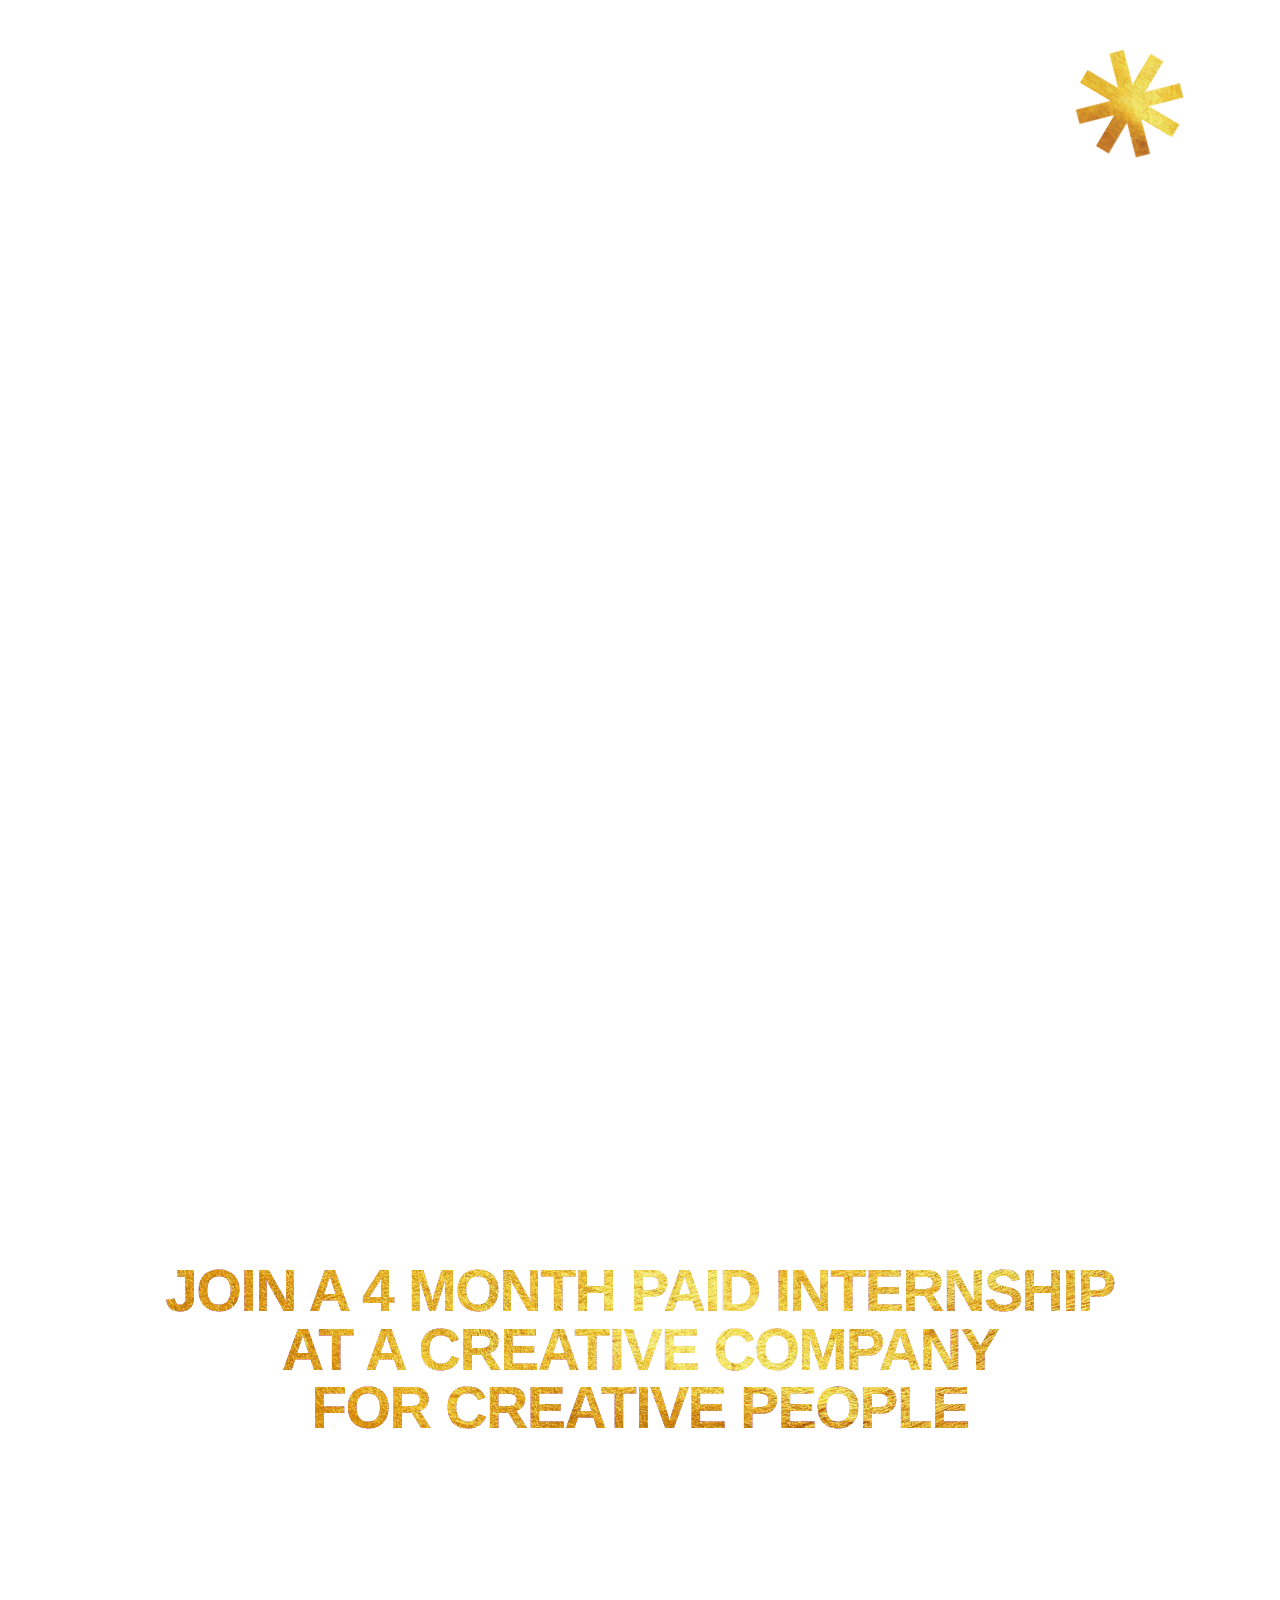
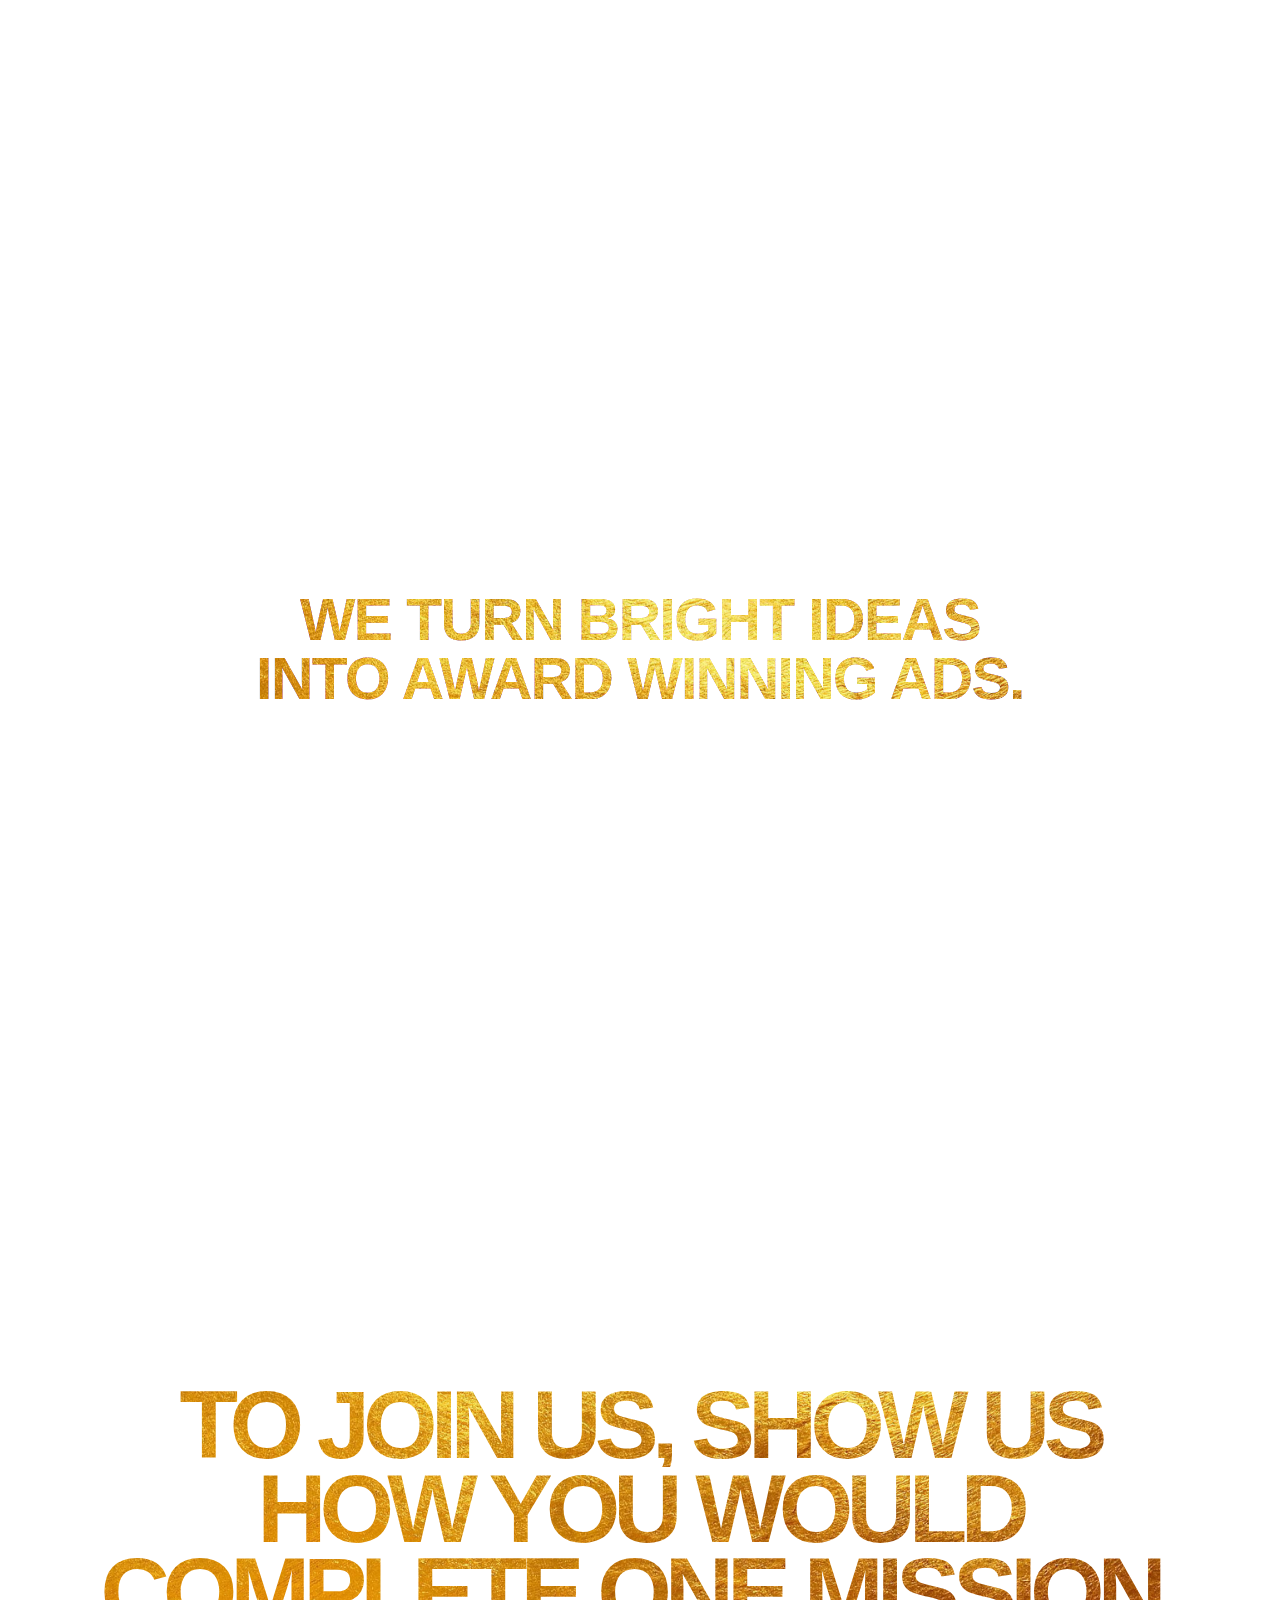
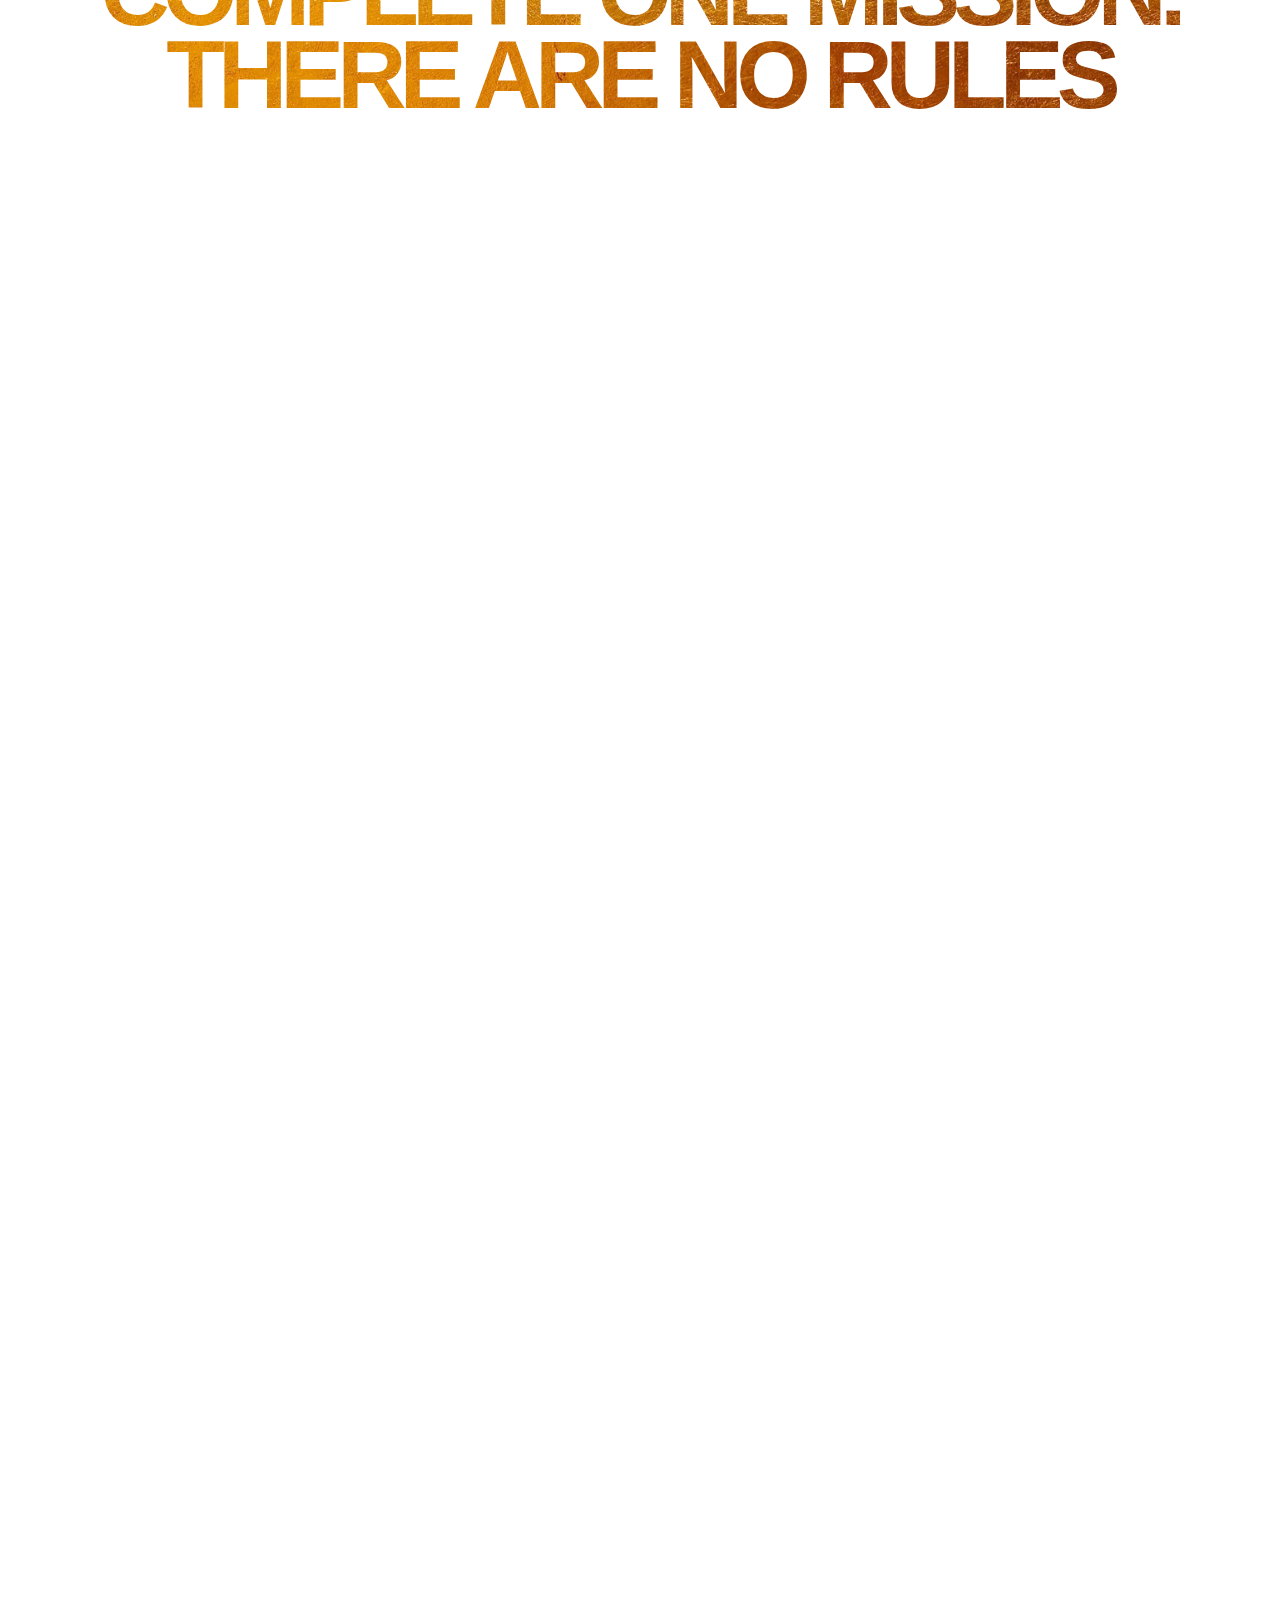
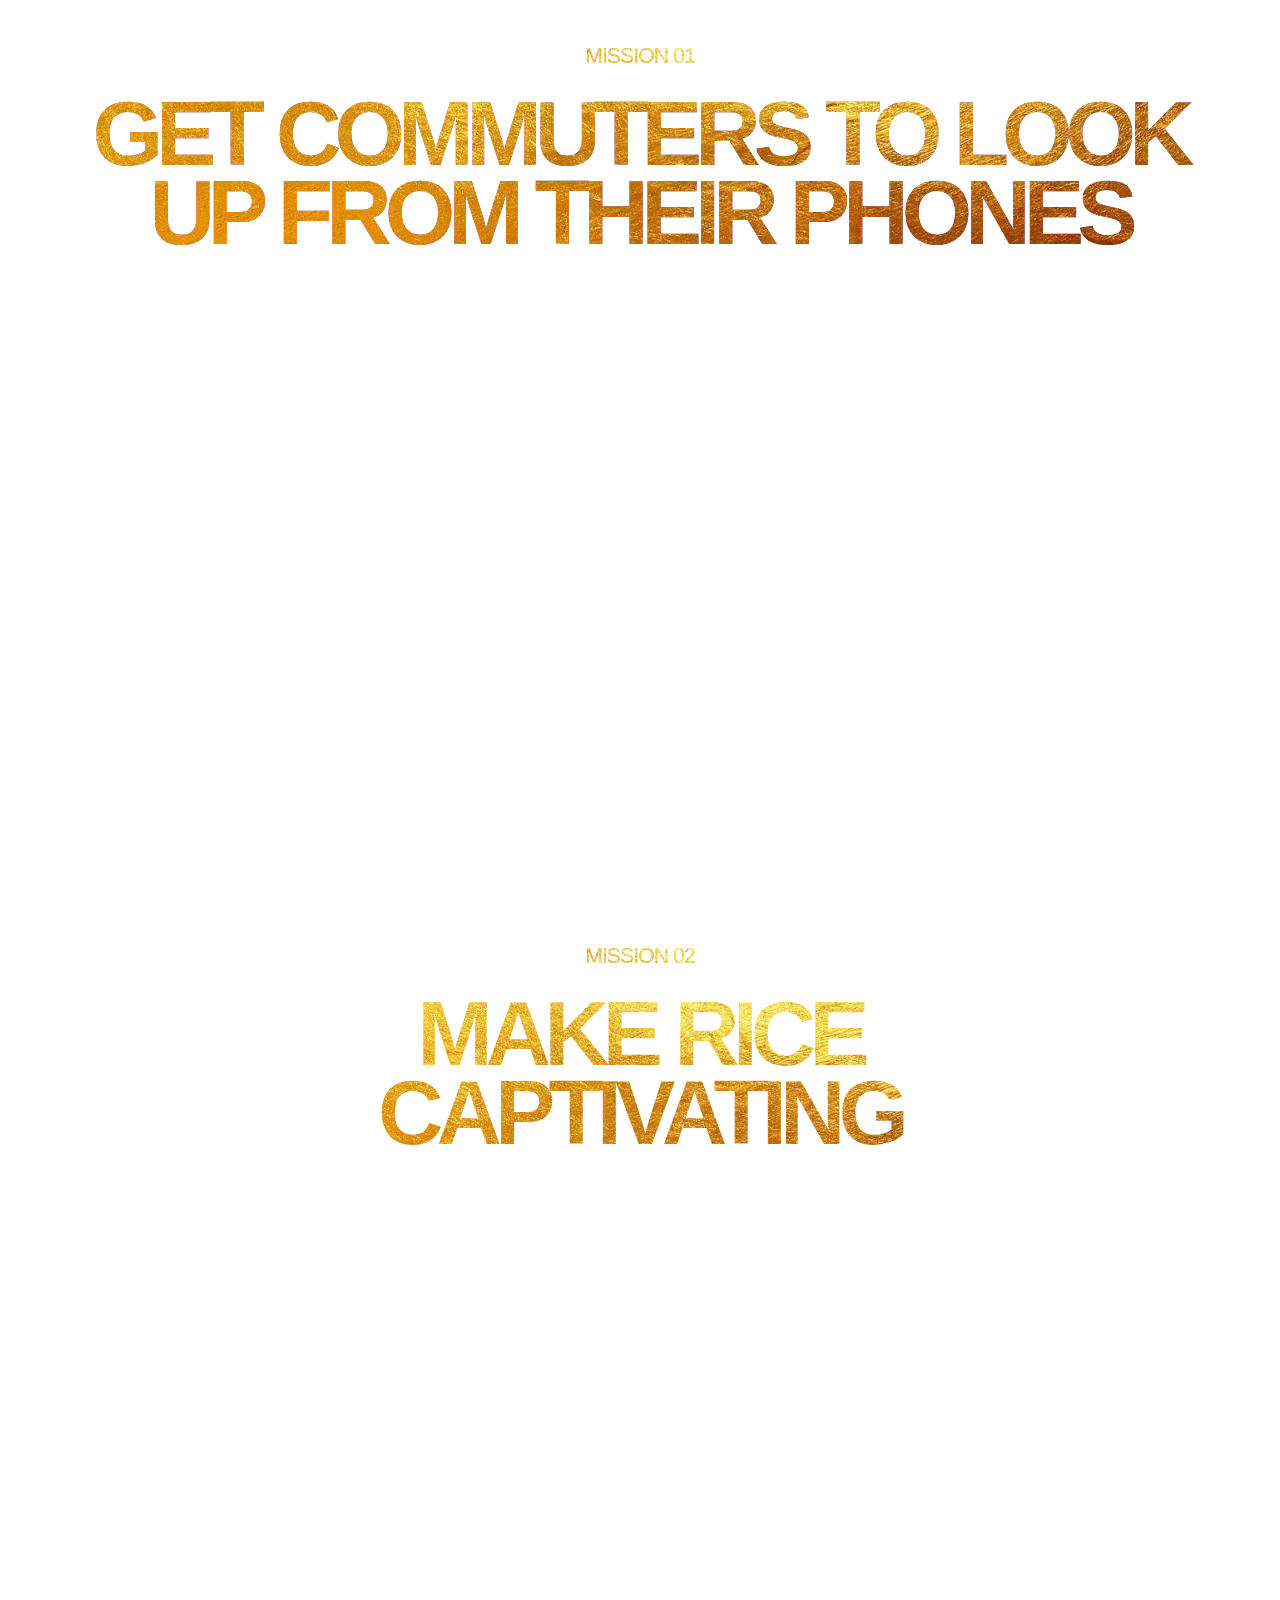
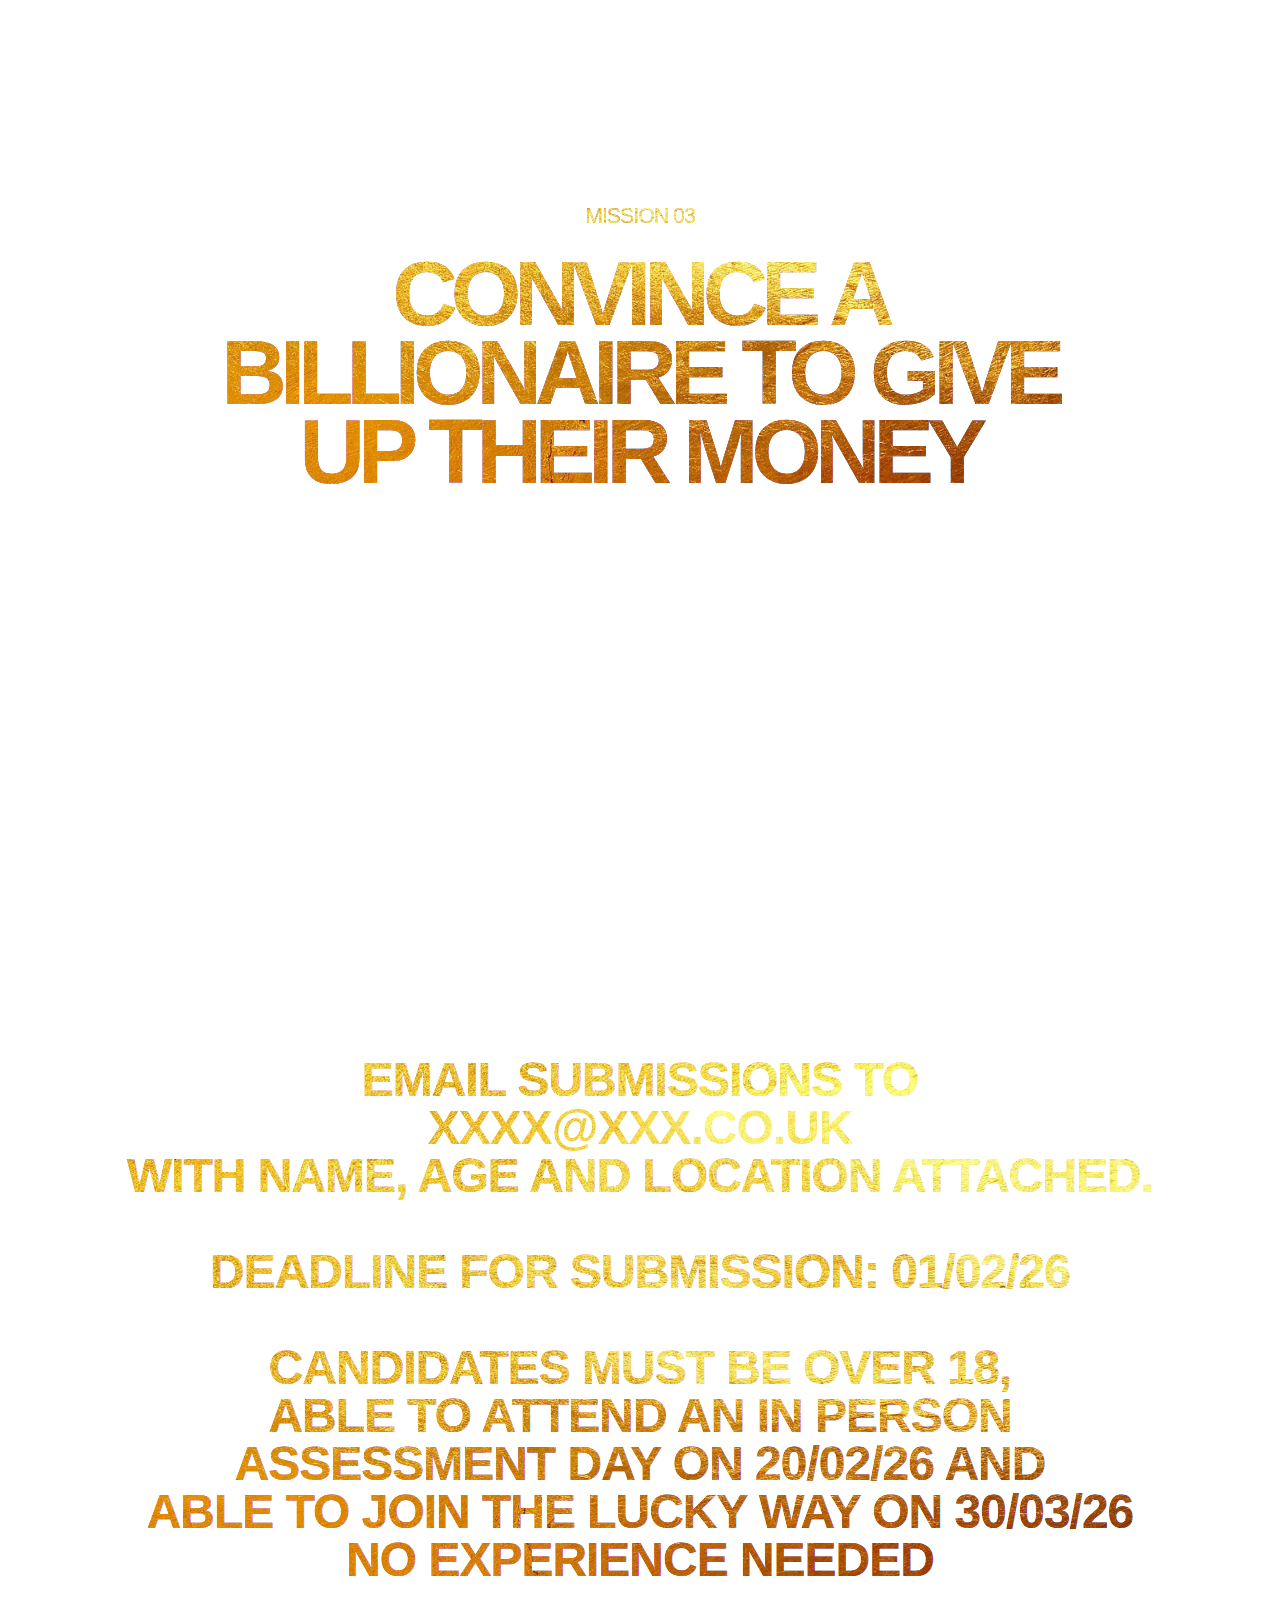
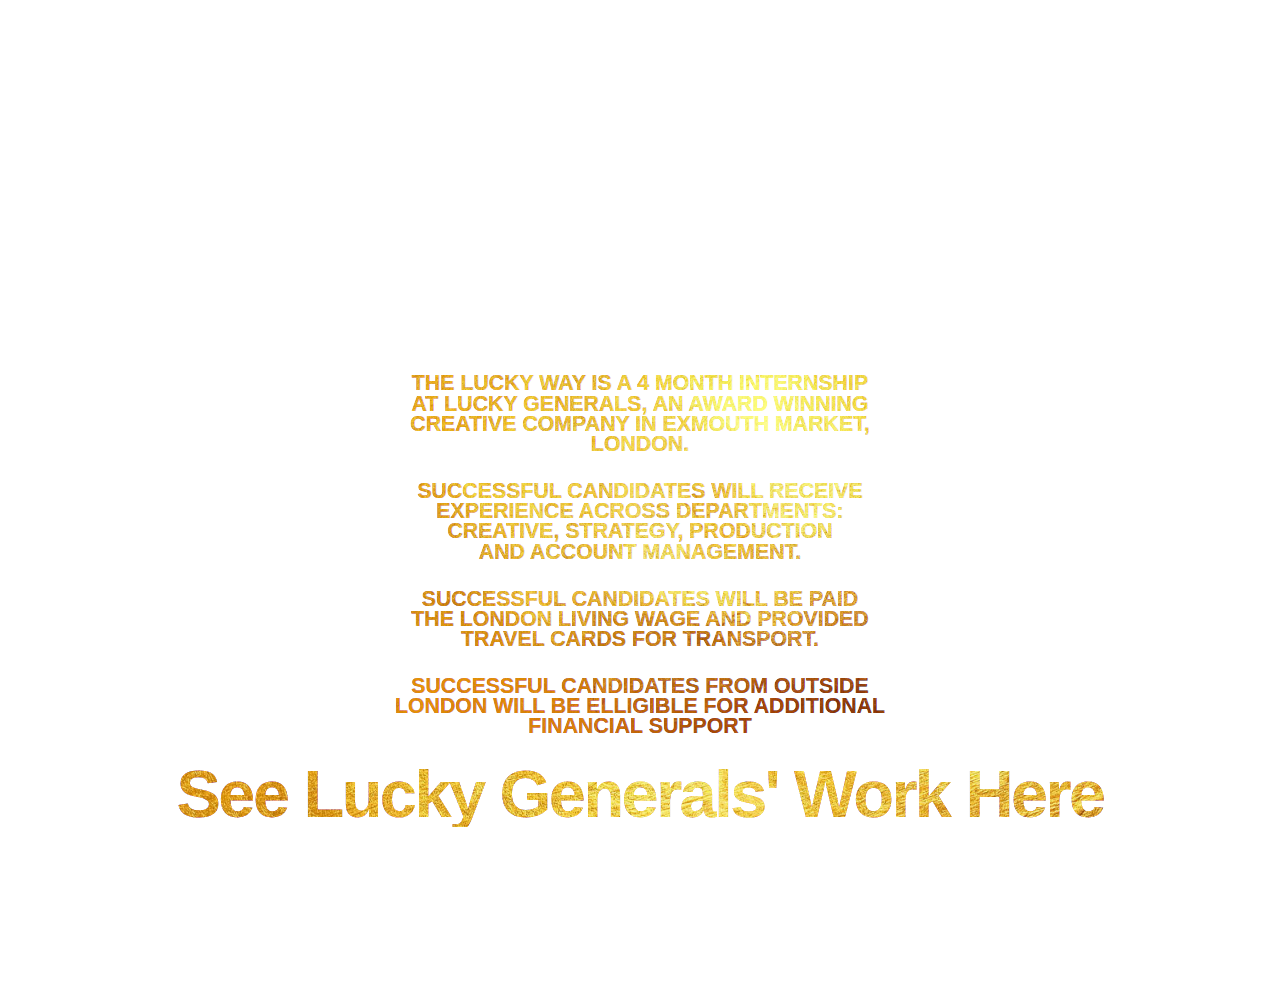
<file: index.html>
<!DOCTYPE html>
<html lang="en">
    <head>
        <!-- required meta -->
        <meta charset="UTF-8">
        <meta http-equiv="X-UA-Compatible" content="IE=edge">
        <meta name="viewport" content="width=device-width, initial-scale=1.0">
        <!-- #title -->
        <title>LuckyGenerals | A Creative Company for People on a Mission.</title>
        <!-- #keywords -->
        <meta name="keywords" content="creative agency, advertising agency, brand strategy, marketing agency, digital marketing, creative production, media agency, London agency, Lucky Generals, social media marketing, advertising campaigns, marketing consultancy">
        <!-- #description -->
        <meta name="description" content="A Creative Company for People on a Mission.">
        <!-- main css -->
        <link rel="stylesheet" href="assets/css/main.css">
    </head>
    <body>
        <!--[if lt IE 9]>
      <p class="browserupgrade">
         You are using an <strong>outdated</strong> browser. Please
         <a href="https://browsehappy.com/">upgrade your browser</a> to improve
         your experience and security.
      </p>
      <![endif]-->
        <div class="page-wrapper">
            <div class="drf fixed-star">
                <img src="assets/images/circle.png" alt="Image">
            </div>
            <div class="panel-wrapper">
                <section class="panel panel-hero">
                    <div class="panel__inner header__area">
                        <div class="first-title-wrapper oc mask-image">
                            <div class="nbg">
                                <h1 class="fw-8 ig-1 text-uppercase title-animation pin-heading first-title">
                                    <span>The Lucky Way</span>
                                </h1>
                            </div>
                            <div class="oc second-title">
                                <h1 class="fw-8 ig-2 text-uppercase title-animation second-title">
                                    Has Found You
                                </h1>
                            </div>
                            <img src="assets/images/text-bg.jpg" alt="Image">
                        </div>
                    </div>
                </section>
                <section class="panel">
                    <div class="panel__inner panel-two">
                        <div class="sticky-line-wrapper mask-image">
                            <h1 class="fw-7 text-uppercase line-animation">
                                JOIN A 4 MONTH PAID INTERNSHIP <br class="bg-s">AT A CREATIVE COMPANY <br class="bg-s">FOR CREATIVE PEOPLE
                            </h1>
                            <img src="assets/images/text-bg.jpg" alt="Image">
                        </div>
                    </div>
                </section>
                <section class="panel panel-two">
                    <div class="panel__inner">
                        <div class="sticky-line mask-image">
                            <h1 class=" text-uppercase fw-7 dcf bgh">
                                WE TURN BRIGHT IDEAS <br class="bg-s"> INTO AWARD WINNING ADS.                          
                            </h1>
<img src="assets/images/text-bg.jpg" alt="Image">
                        </div>
                    </div>
                </section>
                <div class="join-sec-wrap">
                    <section class="panel bgc-none join-sec-panel1">
                        <div class="panel__inner panel-three cmf panel-four">
                            <div class="sticky-line">
                                
                                <h1 class="text-image-fill  fw-7 text-uppercase fade-on-scroll" >
                                    TO JOIN US, SHOW US
                                </h1>
                                <h1 class="text-image-fill  fw-7 text-uppercase fade-on-scroll">HOW YOU WOULD</h1>
                                <h1 class="text-image-fill fw-7 stick-top" >COMPLETE ONE MISSION.</h1>
                                <h1 class="text-image-fill  fw-7 text-uppercase fade-on-scroll">THERE ARE NO RULES</h1>
                            </div>
                        </div>
                    </section>
                    <section class="panel join-sec-panel2"></section>
                </div>
                <section class="panel rel">
                    <div class="panel__inner panel-three panel-four pr-4">
                        <div class="bottom-line">
                            <p class="text-image-fill">MISSION 01</p>
                        </div>
                        <div class="sticky-line mask-image">
                            <h1 class="fw-6 text-uppercase">
                                GET COMMUTERS TO LOOK <br class="bg-s"> UP FROM
                                THEIR PHONES
                            </h1>
                            <img src="assets/images/text-bg.jpg" alt="Image">
                        </div>
                    </div>
                </section>
                <section class="panel rel">
                    <div class="panel__inner panel-three panel-four pr-4">
                        <div class="bottom-line">
                            <p class="text-image-fill">MISSION 02</p>
                        </div>
                        <div class="sticky-line mask-image">
                            <h1 class="text-image-fill text-uppercase">
                                MAKE RICE <br>CAPTIVATING
                            </h1>
                            <img src="assets/images/text-bg.jpg" alt="Image">
                        </div>
                    </div>
                </section>
                <section class="panel rel rcd end-mission">
                    <div class="panel__inner panel-three panel-four pr-4">
                        <div class="bottom-line">
                            <p class="text-image-fill">MISSION 03</p>
                        </div>
                        <div class="sticky-line mask-image">
                            <h1 class="text-uppercase">
                                CONVINCE A <br class="bg-s">BILLIONAIRE TO GIVE <br class="bg-s"> UP THEIR MONEY
                            </h1>
                        <img src="assets/images/text-bg.jpg" alt="Image">
                        </div>
                    </div>
                </section>
                <section class="panel">
                    <div class="panel__inner panel-five pr-5">
                        <div class="sticky-line mask-image">
                            <h1 class="text-uppercase fw-7">EMAIL SUBMISSIONS TO <br> <a href="mailto:XXX@XX.CO.UK" class="text-image-fill fw-7">XXXX@XXX.CO.UK</a> <br> WITH NAME, AGE
                     AND LOCATION ATTACHED. <br> <br> DEADLINE FOR SUBMISSION: 01/02/26 <br> <br> Candidates must be
                     over 18, <br class="bg-p"> <br class="bg-s">able to attend an in <br class="bg-p"> person <br class="bg-s">assessment day <br class="bg-p"> on 20/02/26 and <br class="bg-s">able <br class="bg-p"> to join the
                                Lucky Way <br class="bg-p"> on 30/03/26 <br class="bg-s"><br class="bg-p"><br class="bg-p">no experience needed</h1>
                            <img src="assets/images/text-bg.jpg" alt="Image">
                        </div>
                    </div>
                </section>
                <section class="panel last-panel df" id="lastPanel">
                    <p id="luckyTitle" class="text-image-fill">The Lucky Way</p>
                    <div class="panel__inner panel-five panel-six">
                        
                        <div class="stick-c">
                            <div class="sticky-line">
                                
                                <div class="mask-image">
<p class="text-uppercase">
                                    THE LUCKY WAY IS A 4 MONTH INTERNSHIP
                                    <br class="bg-s">
                                    AT LUCKY <br class="bg-p"> GENERALS, AN AWARD <br class="bg-p"> WINNING
                                    <br class="bg-s">
                                    CREATIVE COMPANY <br class="bg-p"> IN EXMOUTH MARKET,<br class="bg-p">
                                    <br class="bg-s">
                                    LONDON.
                                </p>
                                
                                <p class="text-uppercase">
                                    SUCCESSFUL CANDIDATES <br class="bg-p"> WILL RECEIVE
                                    <br class="bg-s">
                                    EXPERIENCE<br class="bg-p"> ACROSS DEPARTMENTS:<br class="bg-p">
                                    <br class="bg-s">
                                    CREATIVE, STRATEGY,<br class="bg-p"> PRODUCTION
                                    <br class="bg-s">
                                    AND ACCOUNT<br class="bg-p"> MANAGEMENT.
                                </p>
                                <p class="text-uppercase">
                                    SUCCESSFUL CANDIDATES<br class="bg-p"> WILL BE
                        PAID
                                    <br class="bg-s">
                                    THE LONDON<br class="bg-p"> LIVING WAGE AND PROVIDED<br class="bg-p">
                                    <br class="bg-s">
                                    TRAVEL CARDS FOR<br class="bg-p"> TRANSPORT.
                                </p>
                                <p class="text-uppercase dn">
                                    SUCCESSFUL CANDIDATES FROM
                        OUTSIDE
                                    <br class="bg-s">
                                    LONDON WILL be elligible for additional
                                    <br class="bg-s">
                                    financial support
                                </p>
                                    <img src="assets/images/text-bg.jpg" alt="Image">
                                </div>
                                
                            </div>
                            <h2 class="mask-image oc">
                                <div class="text-gradient-effect">See Lucky Generals' Work Here</div>
                                <img src="assets/images/text-bg.jpg" alt="Image">
                            </h2>
                        </div>
                    </div>
                </section>
            </div>
        </div>
        <!-- ==== js dependencies start ==== -->
        <!-- jquery -->
        <script src="assets/js/jquery-3.7.1.min.js"></script>
        <!-- scrolltrigger js -->
        <script src="assets/js/ScrollTrigger.min.js"></script>
        <!-- splittext js -->
        <script src="assets/js/SplitText.min.js"></script>
        <!-- scrollto js -->
        <script src="assets/js/ScrollToPlugin.min.js"></script>
        <!-- observer js -->
        <script src="assets/js/Observer.min.js"></script>
        <!-- gsap js -->
        <script src="assets/js/gsap.min.js"></script>
        <!-- ==== / js dependencies end ==== -->
        <!-- main js -->
        <script src="assets/js/main.js"></script>
    </body>
</html>
</file>
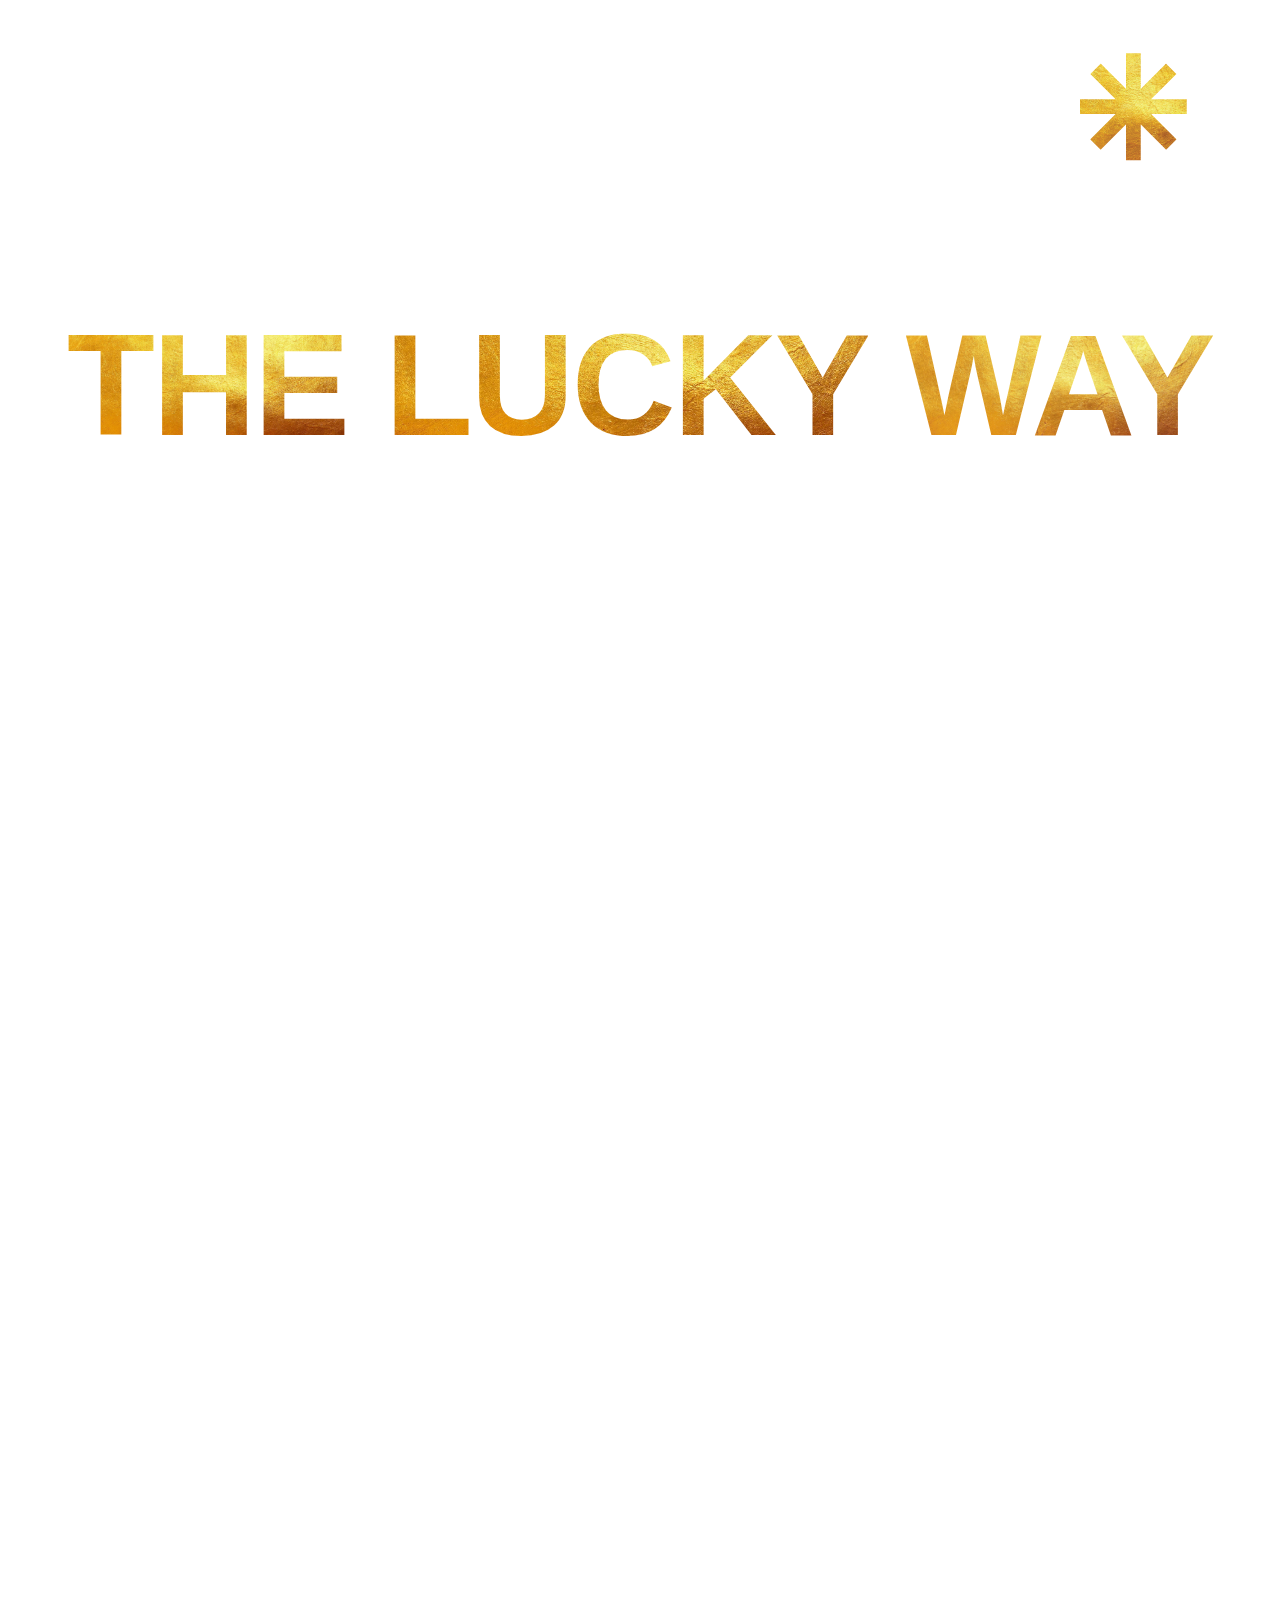
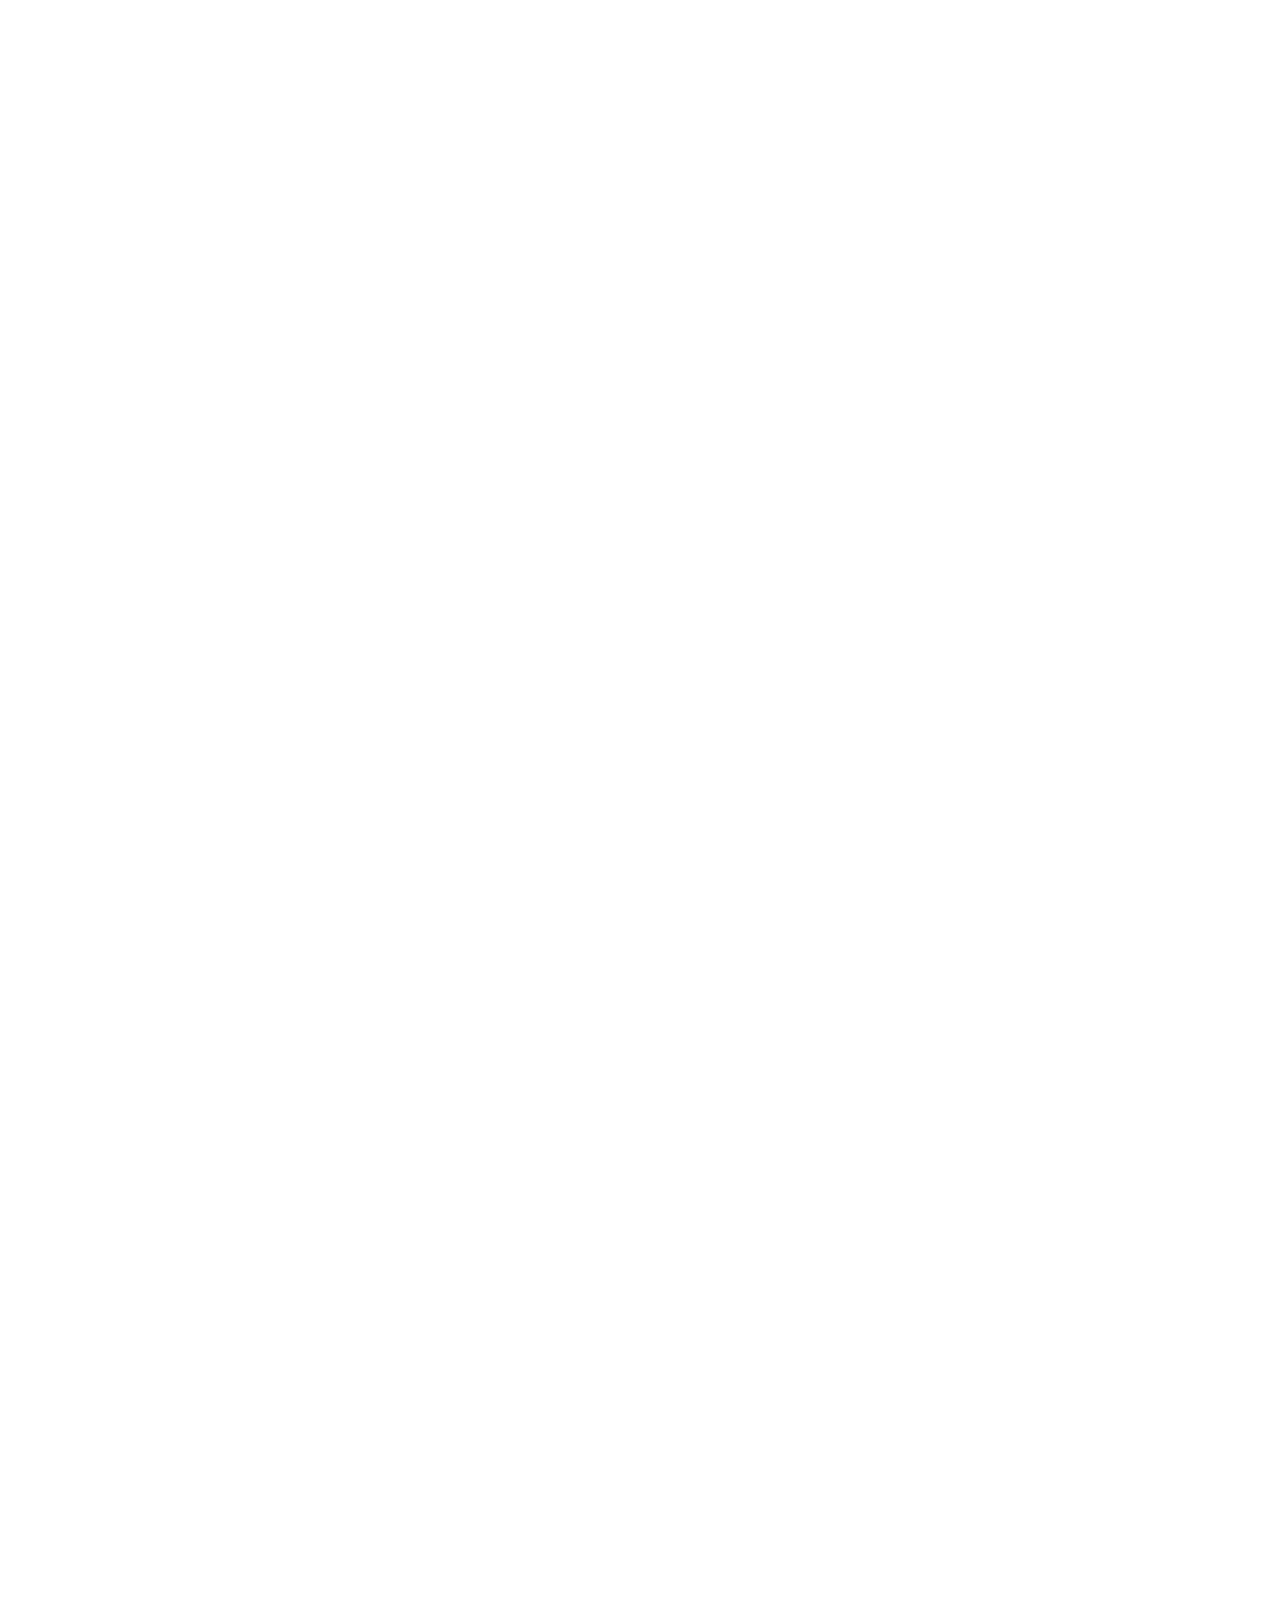
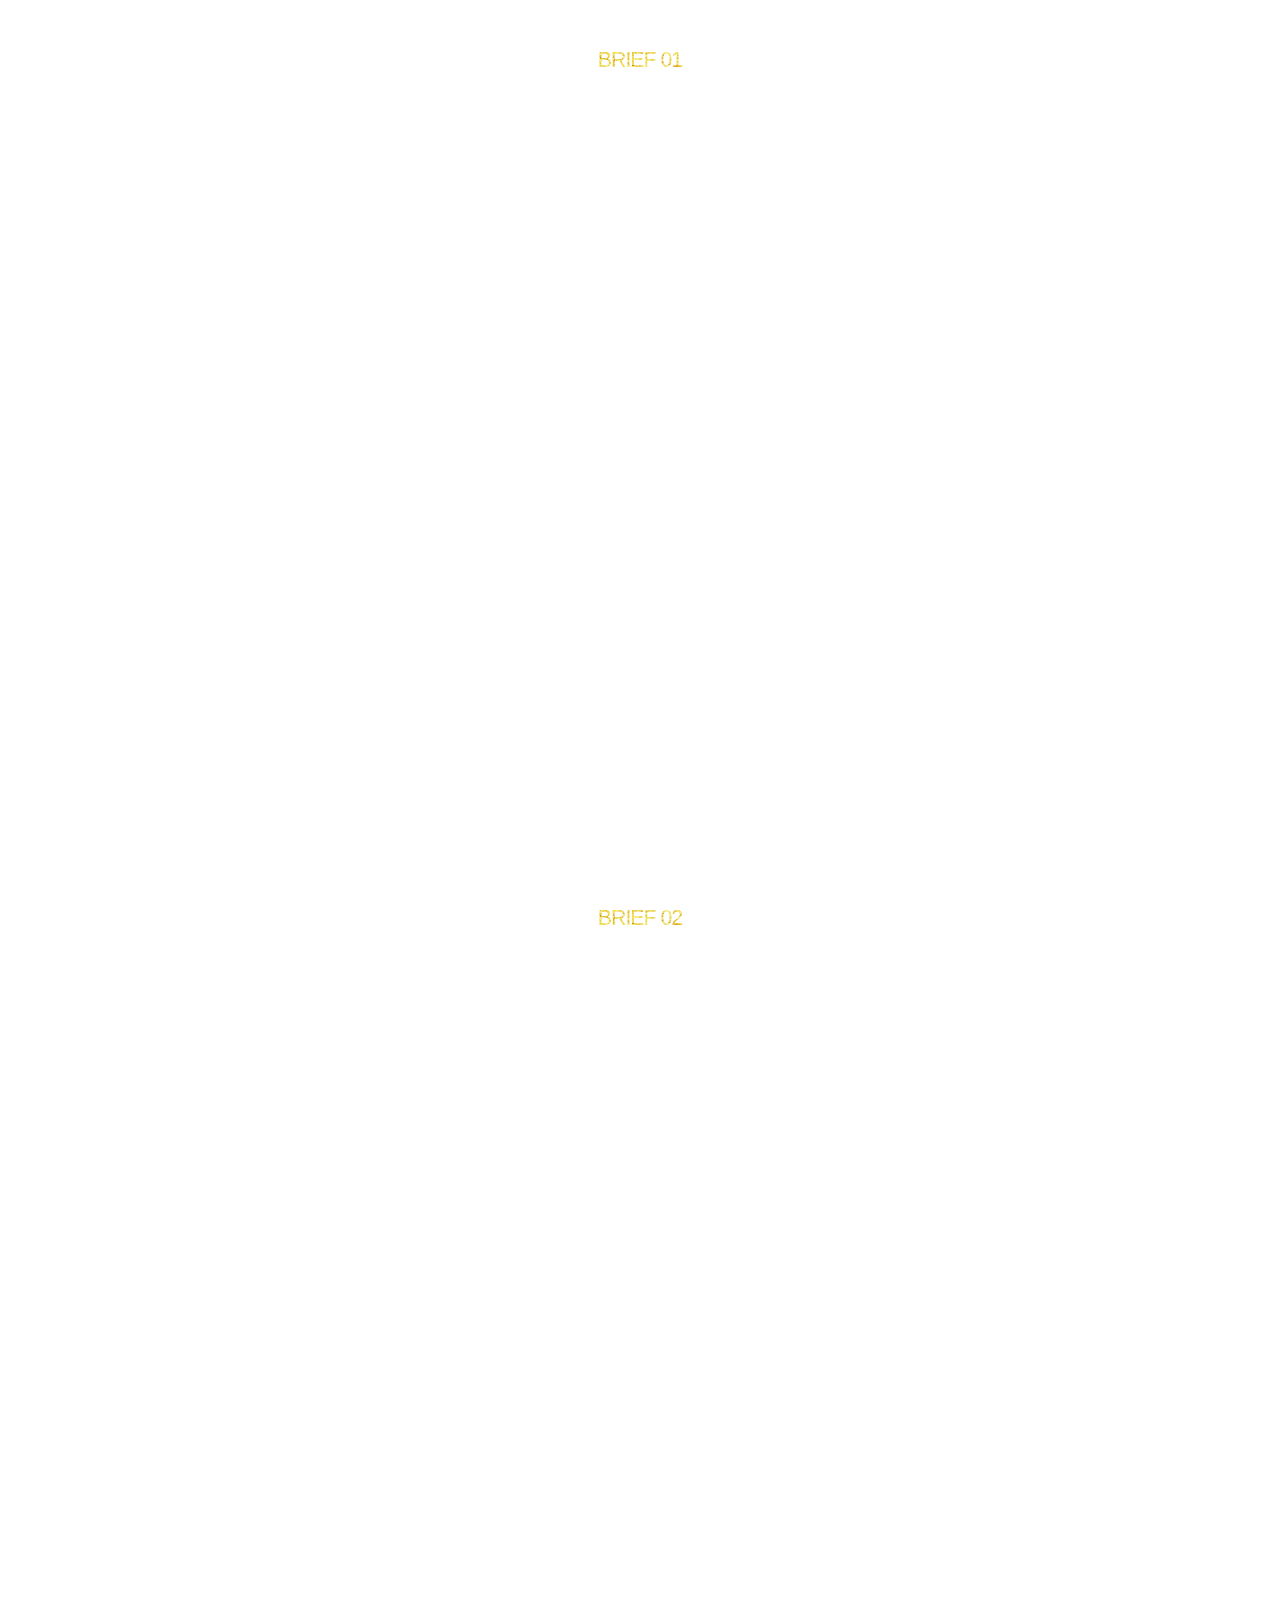
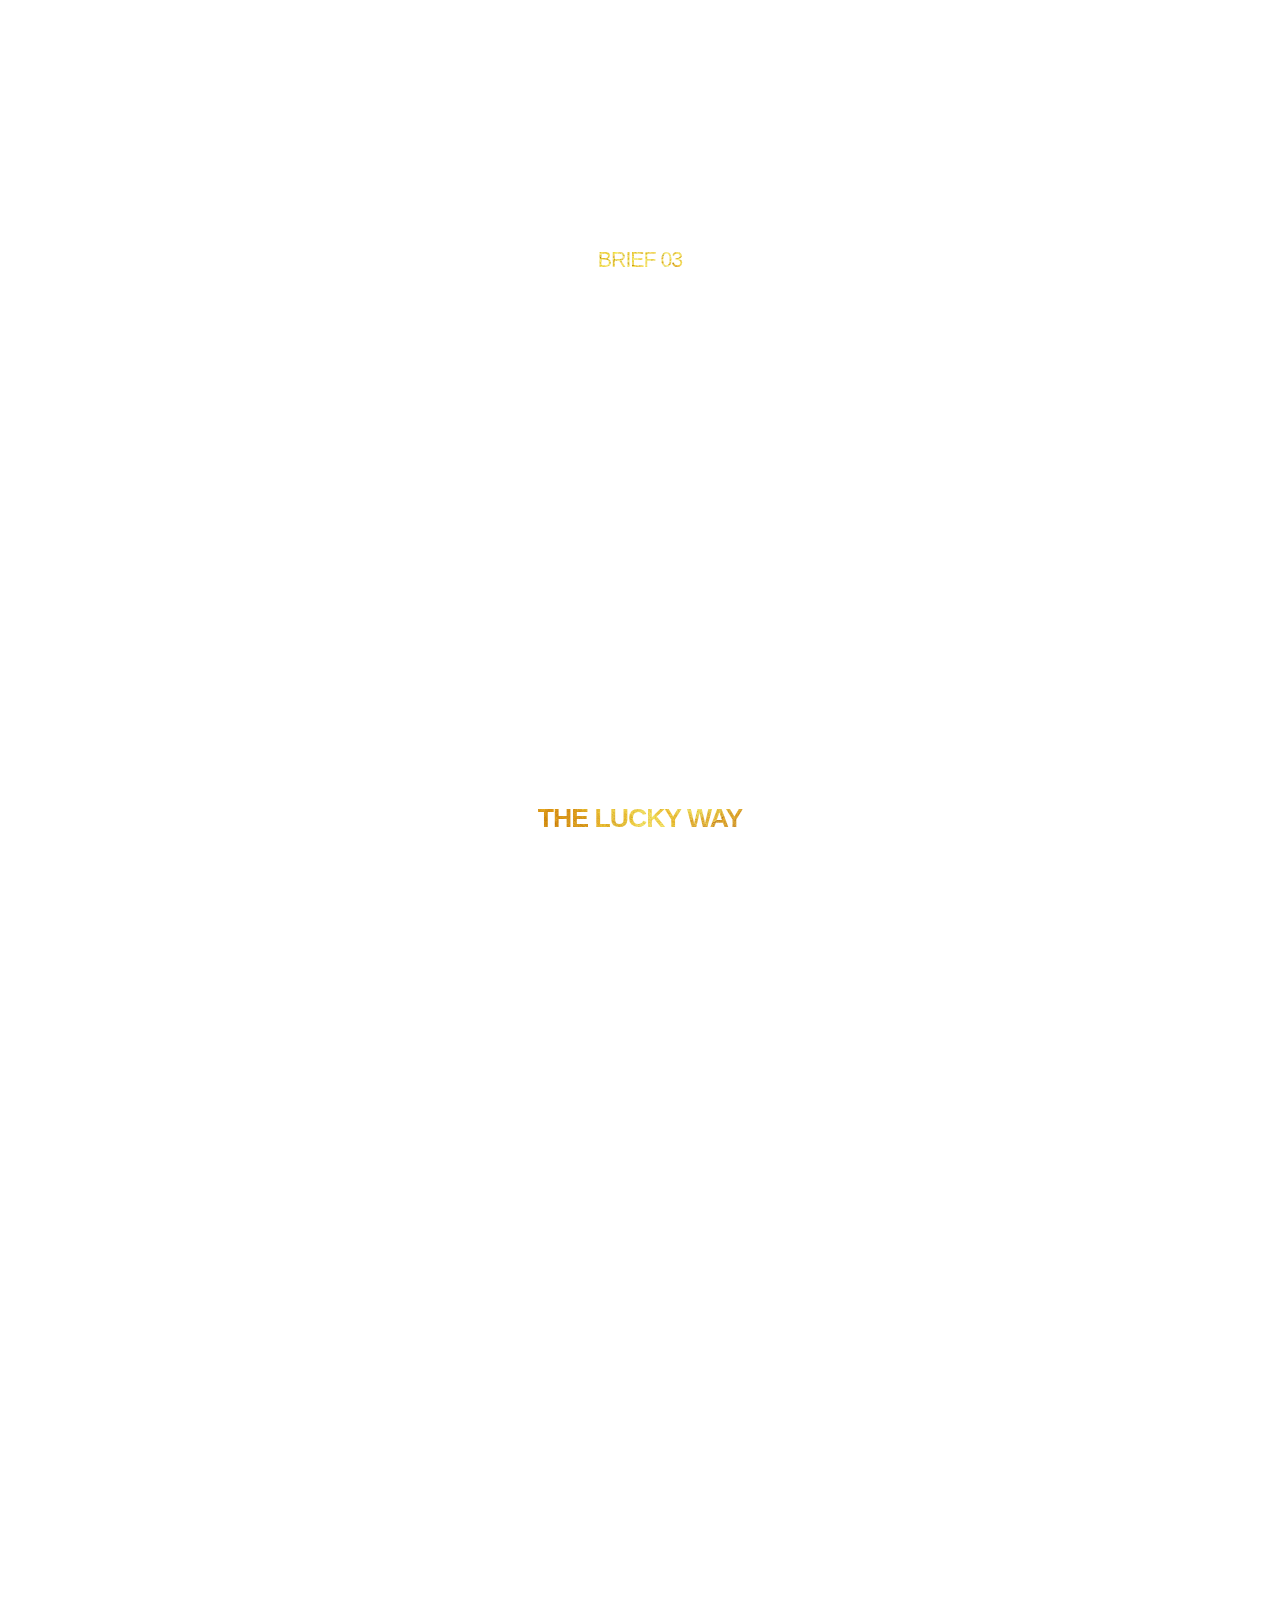
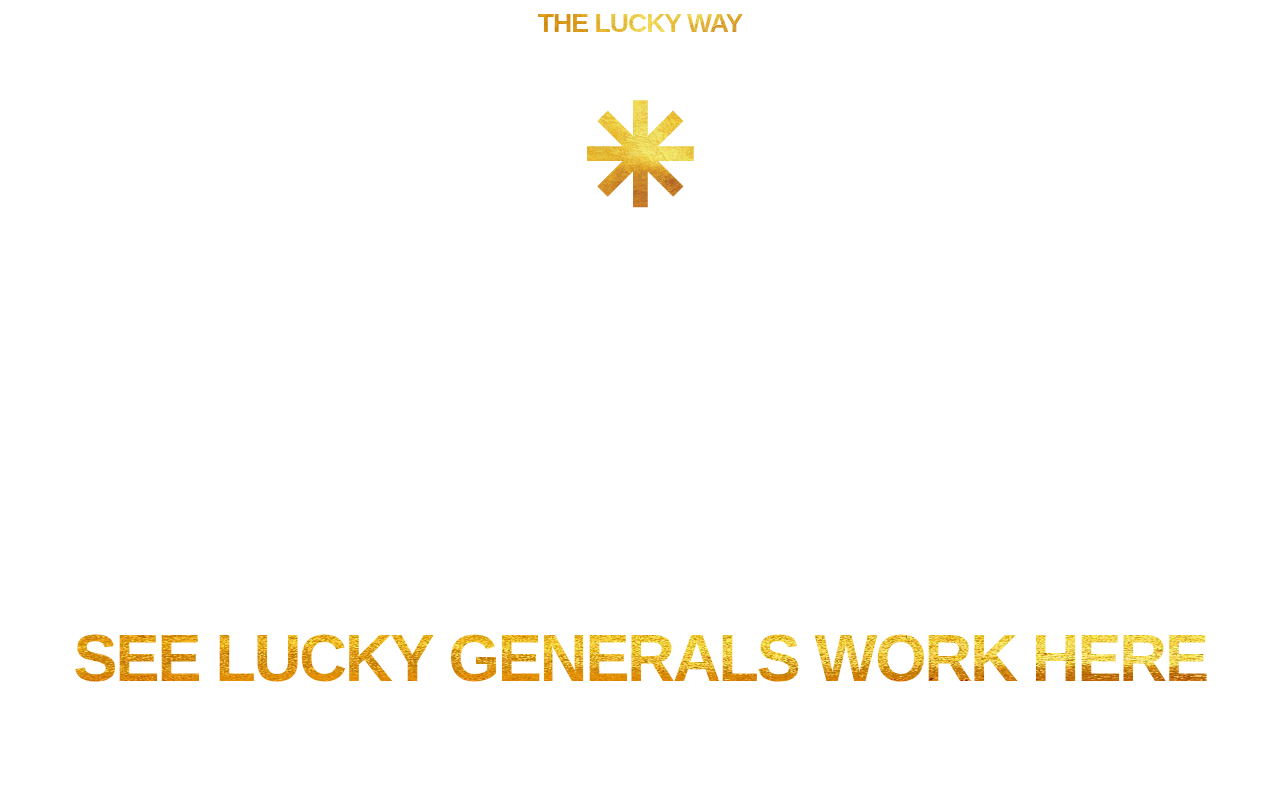
<file: index-two.html>
<!DOCTYPE html>
<html lang="en">
    <head>
        <!-- required meta -->
        <meta charset="UTF-8">
        <meta http-equiv="X-UA-Compatible" content="IE=edge">
        <meta name="viewport" content="width=device-width, initial-scale=1.0">
        <!-- #title -->
        <title>LuckyGenerals | A Creative Company for People on a Mission.</title>
        <!-- #keywords -->
        <meta name="keywords" content="creative agency, advertising agency, brand strategy, marketing agency, digital marketing, creative production, media agency, London agency, Lucky Generals, social media marketing, advertising campaigns, marketing consultancy">
        <!-- #description -->
        <meta name="description" content="A Creative Company for People on a Mission.">
        <!-- main css -->
        <link rel="stylesheet" href="assets/css/main.css">
    </head>
    <body>
        <!--[if lt IE 9]>
      <p class="browserupgrade">
         You are using an <strong>outdated</strong> browser. Please
         <a href="https://browsehappy.com/">upgrade your browser</a> to improve
         your experience and security.
      </p>
      <![endif]-->
        <div class="page-wrapper">
            <div class="drf">
                <img src="assets/images/circle.png" alt="Image">
            </div>
            <div class="panel-wrapper">
                <section class="panel panel-hero">
                    <div class="panel__inner sticky-text-wrapper">
                        <h1 class="text-image-fill fw-8 ig-1 text-uppercase title-animation pin-heading first-title">
                            The Lucky Way
                        </h1>
                        <h1 class="text-image-fill fw-8 ig-2 text-uppercase title-animation second-title">
                            Has Found You
                        </h1>
                    </div>
                </section>
                <section class="panel">
                    <div class="panel__inner panel-two">
                        <div class="sticky-line-wrapper sticky-line">
                            <h1 class="text-image-fill text-uppercase s-line-animation" style="--x: 10%; --y: 55%;">
                                THE FUTURE IS YOURS TO SHAPE
                            </h1>
                            <h1 class="text-image-fill text-uppercase s-line-animation" style="--x: 10%; --y: 70%;">
                                AT A CREATIVE COMPANY
                            </h1>
                            <h1 class="text-image-fill text-uppercase s-line-animation" style="--x: 10%; --y: 85%;">
                                FOR CREATIVE PEOPLE
                            </h1>
                        </div>
                    </div>
                </section>
                <section class="panel df panel-three">
                    <div class="panel__inner">
                        <div class="sticky-line stick-top">
                            <h1 class="text-image-fill text-uppercase dcf s-line-animation bgh" style="--x: 10%; --y: 75%;">
                                CHOOSE ONE TASK TO
                            </h1>
                            <h1 class="text-image-fill text-uppercase dcf s-line-animation bgh" style="--x: 10%; --y: 75%;">
                                BEGIN YOUR JOURNEY
                            </h1>
                        </div>
                    </div>
                </section>
                <section class="panel rel">
                    <div class="panel__inner panel-three panel-four">
                        <div class="sticky-line">
                            <h1 class="text-image-fill fw-6 s-line-animation text-uppercase" style="--x: 10%; --y: 80%;">GET COMMUTERS</h1>
                            <h1 class="text-image-fill fw-6 s-line-animation text-uppercase" style="--x: 10%; --y: 80%;">TO LOOK UP FROM</h1>
                            <h1 class="text-image-fill fw-6 s-line-animation text-uppercase" style="--x: 10%; --y: 80%;">THEIR PHONES</h1>
                        </div>
                        <div class="bottom-line">
                            <p class="text-image-fill" style="--x: 10%; --y: 50%;">BRIEF 01</p>
                        </div>
                    </div>
                </section>
                <section class="panel rel">
                    <div class="panel__inner panel-three panel-four">
                        <div class="sticky-line">
                            <h1 class="text-image-fill s-line-animation text-uppercase" style="--x: 10%; --y: 80%;">MAKE RICE</h1>
                            <h1 class="text-image-fill s-line-animation text-uppercase" style="--x: 10%; --y: 80%;">CAPTIVATING</h1>
                        </div>
                        <div class="bottom-line">
                            <p class="text-image-fill" style="--x: 10%; --y: 50%;">BRIEF 02</p>
                        </div>
                    </div>
                </section>
                <section class="panel rcd rel">
                    <div class="panel__inner panel-three panel-four">
                        <div class="sticky-line">
                            <h1 class="text-image-fill s-line-animation text-uppercase" style="--x: 10%; --y: 80%;">CONVINCE A</h1>
                            <h1 class="text-image-fill s-line-animation text-uppercase" style="--x: 10%; --y: 80%;">BILLIONAIRE TO GIVE</h1>
                            <h1 class="text-image-fill s-line-animation text-uppercase" style="--x: 10%; --y: 80%;">UP THEIR MONEY</h1>
                        </div>
                        <div class="bottom-line">
                            <p class="text-image-fill" style="--x: 10%; --y: 50%;">BRIEF 03</p>
                        </div>
                    </div>
                </section>
                <section class="panel">
                    <div class="panel__inner pt-160 panel-five prt">
                        <div class="sticky-line">
                            <h1 class="text-image-fill drcg text-uppercase mb-50 fw-7" style="--x: 10%; --y: 50%;">
                                The Lucky Way
                            </h1>
                            <h1 class="text-image-fill s-line-animation text-uppercase" style="--x: 10%; --y: 60%;">
                                SUBMIT IN ANY WAY YOU LIKE
                                <br>
                                TO XXX@XX.CO.UK
                            </h1>
                            <h1 class="text-image-fill s-line-animation text-uppercase" style="--x: 10%; --y: 70%;">
                                ATTACH NAME, AGE
                     AND LOCATION.
                                <br>
                                DEADLINE FOR SUBMISSION: 01/02/26
                            </h1>
                            <h1 class="text-image-fill s-line-animation text-uppercase" style="--x: 10%; --y: 85%;">
                                Candidates must be
                     over 18,
                                <br>
                                able to attend an in person
                                <br>
                                assessment day on 20/02/26,
                                <br>
                                and able to join the
                                <br>
                                Lucky Way on 30/03/26.
                            </h1>
                        </div>
                    </div>
                </section>
                <section class="panel" id="lastPanel">
                    <div class="panel__inner pt-160 panel-five panel-six">
                        <div class="stick-c">
                            <div class="sticky-line">
                                <h1 class="text-image-fill drcg text-uppercase mb-50 fw-7" style="--x: 10%; --y: 50%;">
                                    The Lucky Way
                                </h1>
                                <div class="ert">
                                    <img src="assets/images/circle.png" alt="Image">
                                </div>
                                <p class="text-image-fill text-uppercase s-line-animation" style="--x: 10%; --y: 60%;">
                                    THE LUCKY WAY IS A 4 MONTH INTERNSHIP
                                    <br>
                                    AT LUCKY GENERALS, AN AWARD WINNING
                                    <br>
                                    CREATIVE COMPANY IN EXMOUTH MARKET,
                                    <br>
                                    LONDON.
                                </p>
                                <p class="text-image-fill text-uppercase s-line-animation" style="--x: 10%; --y: 60%;">
                                    SUCCESSFUL CANDIDATES WILL RECEIVE
                                    <br>
                                    EXPERIENCE ACROSS DEPARTMENTS:
                                    <br>
                                    CREATIVE, STRATEGY, PRODUCTION
                                    <br>
                                    AND ACCOUNTS MANAGEMENT.
                                </p>
                                <p class="text-image-fill text-uppercase s-line-animation" style="--x: 10%; --y: 75%;">
                                    SUCCESSFUL CANDIDATES WILL BE
                        PAID
                                    <br>
                                    THE LONDON LIVING WAGE AND PROVIDED
                                    <br>
                                    TRAVEL CARDS FOR TRANSPORT.
                                </p>
                                <p class="text-image-fill text-uppercase s-line-animation" style="--x: 10%; --y: 85%;">
                                    SUCCESSFUL CANDIDATES FROM
                        OUTSIDE
                                    <br>
                                    LONDON WILL RECEIVE FINANCIAL SUPPORT
                                    <br>
                                    TO ENABLE THEM TO JOIN.
                                </p>
                            </div>
                            <h2>
                                <a
                                    href="https://luckygenerals.com/"
                                    target="_blank"
                                    class="text-image-fill shimmer-chars text-uppercase"
                                    style="--x: 10%; --y: 70%;"
                                >
                                    See Lucky Generals Work Here
                                </a>
                            </h2>
                        </div>
                    </div>
                </section>
            </div>
        </div>
        <!-- ==== js dependencies start ==== -->
        <!-- jquery -->
        <script src="assets/js/jquery-3.7.1.min.js"></script>
        <!-- scrolltrigger js -->
        <script src="assets/js/ScrollTrigger.min.js"></script>
        <!-- splittext js -->
        <script src="assets/js/SplitText.min.js"></script>
        <!-- scrollto js -->
        <script src="assets/js/ScrollToPlugin.min.js"></script>
        <!-- observer js -->
        <script src="assets/js/Observer.min.js"></script>
        <!-- gsap js -->
        <script src="assets/js/gsap.min.js"></script>
        <!-- ==== / js dependencies end ==== -->
        <!-- main js -->
        <script src="assets/js/main-two.js"></script>
    </body>
</html>
</file>
<file: assets/css/main.css>
@font-face {
  font-family: "Helvetica Neue", Helvetica, Arial, sans-serif;
  src: url("/assets/fonts/HelveticaNeue.ttf") format("truetype");
  font-weight: 400;
  font-style: normal;
  font-display: swap;
}
@font-face {
  font-family: "Helvetica Neue", Helvetica, Arial, sans-serif;
  src: url("/assets/fonts/HelveticaNeue-Bold.ttf") format("truetype");
  font-weight: 700;
  font-style: normal;
  font-display: swap;
}
@font-face {
  font-family: "Helvetica Neue", Helvetica, Arial, sans-serif;
  src: url("/assets/fonts/HelveticaNeue-BoldItalic.ttf") format("truetype");
  font-weight: 700;
  font-style: italic;
  font-display: swap;
}
@font-face {
  font-family: "Helvetica Neue", Helvetica, Arial, sans-serif;
  src: url("/assets/fonts/HelveticaNeue-CondensedBlack.ttf") format("truetype");
  font-weight: 900;
  font-style: normal;
  font-display: swap;
}
@font-face {
  font-family: "Helvetica Neue", Helvetica, Arial, sans-serif;
  src: url("/assets/fonts/HelveticaNeue-CondensedBold.ttf") format("truetype");
  font-weight: 700;
  font-style: normal;
  font-display: swap;
}
@font-face {
  font-family: "Helvetica Neue", Helvetica, Arial, sans-serif;
  src: url("/assets/fonts/HelveticaNeue-Italic.ttf") format("truetype");
  font-weight: 400;
  font-style: italic;
  font-display: swap;
}
@font-face {
  font-family: "Helvetica Neue", Helvetica, Arial, sans-serif;
  src: url("/assets/fonts/HelveticaNeue-Light.ttf") format("truetype");
  font-weight: 300;
  font-style: normal;
  font-display: swap;
}
@font-face {
  font-family: "Helvetica Neue", Helvetica, Arial, sans-serif;
  src: url("/assets/fonts/HelveticaNeue-LightItalic.ttf") format("truetype");
  font-weight: 300;
  font-style: italic;
  font-display: swap;
}
@font-face {
  font-family: "Helvetica Neue", Helvetica, Arial, sans-serif;
  src: url("/assets/fonts/HelveticaNeue-Medium.ttf") format("truetype");
  font-weight: 500;
  font-style: normal;
  font-display: swap;
}
@font-face {
  font-family: "Helvetica Neue", Helvetica, Arial, sans-serif;
  src: url("/assets/fonts/HelveticaNeue-MediumItalic.ttf") format("truetype");
  font-weight: 500;
  font-style: italic;
  font-display: swap;
}
@font-face {
  font-family: "Helvetica Neue", Helvetica, Arial, sans-serif;
  src: url("/assets/fonts/HelveticaNeue-Thin.ttf") format("truetype");
  font-weight: 100;
  font-style: normal;
  font-display: swap;
}
@font-face {
  font-family: "Helvetica Neue", Helvetica, Arial, sans-serif;
  src: url("/assets/fonts/HelveticaNeue-ThinItalic.ttf") format("truetype");
  font-weight: 100;
  font-style: italic;
  font-display: swap;
}
@font-face {
  font-family: "Helvetica Neue", Helvetica, Arial, sans-serif;
  src: url("/assets/fonts/HelveticaNeue-UltraLight.ttf") format("truetype");
  font-weight: 200;
  font-style: normal;
  font-display: swap;
}
@font-face {
  font-family: "Helvetica Neue", Helvetica, Arial, sans-serif;
  src: url("/assets/fonts/HelveticaNeue-UltraLightItalic.ttf") format("truetype");
  font-weight: 200;
  font-style: italic;
  font-display: swap;
}
* {
  box-sizing: border-box;
  -webkit-user-select: none;
     -moz-user-select: none;
          user-select: none;
  margin: 0;
  padding: 0;
}

html {
  font-size: 0.833vw;
  overflow-x: clip;
}

body {
  font-family: "Helvetica Neue", Arial, sans-serif !important;
  overflow-x: clip;
  background-color: #ffffff;
  color: #000000;
}
body::-webkit-scrollbar {
  width: 5px;
}
body::-webkit-scrollbar-track {
  background-color: #cae6f7;
  border-radius: 5px;
}
body::-webkit-scrollbar-button, body::-webkit-scrollbar-thumb {
  background-color: #D3AF37;
  border-radius: 5px;
}

h1,
h2,
h3,
h4,
h5,
h6,
p {
  padding: 0px;
  margin: 0px;
}

.fw-7 {
  font-weight: 700 !important;
}

.fw-9 {
  font-weight: 900 !important;
}

.fw-8 {
  font-weight: 800 !important;
}

.fw-5 {
  font-weight: 500 !important;
}

.fw-6 {
  font-weight: 600 !important;
}

.fw-4 {
  font-weight: 400 !important;
}

.text-uppercase {
  text-transform: uppercase;
}

.text-image-fill {
  font-weight: 900;
  background-image: url("../../assets/images/text-bg.jpg");
  background-size: cover;
  background-repeat: no-repeat;
  --x: 50%;
  --y: 20%;
  background-position: var(--x) var(--y);
  -webkit-background-clip: text;
  background-clip: text;
  color: transparent;
}

.panel-wrapper {
  width: 100%;
}

.panel {
  width: 100%;
  height: 100vh;
  display: flex;
  justify-content: center;
  flex-direction: column;
  align-items: center;
  background-color: #ffffff;
  position: relative;
}
.panel .panel__inner {
  min-width: 100vw !important;
  text-align: center;
  padding-inline: 16px;
}

.pin-spacer {
  z-index: 999999 !important;
}

.panel-hero .title-animation {
  opacity: 0;
  visibility: hidden;
  font-size: 13.5rem;
  line-height: 0.9;
  letter-spacing: -2.5px;
  width: 100%;
}
.panel-hero .title-animation > div {
  background-image: url("../../assets/images/text-bg.jpg");
  background-size: cover;
  background-repeat: no-repeat;
  background-position: var(--x) var(--y);
  -webkit-background-clip: text;
  background-clip: text;
  color: transparent;
  opacity: 0;
  --x: 90%;
  --y: 70%;
}
@media only screen and (max-width: 991px) {
  .panel-hero .title-animation {
    font-size: 11rem;
    line-height: 1;
    letter-spacing: -1px;
  }
}
@media only screen and (max-width: 576px) {
  .panel-hero .title-animation {
    font-size: 13rem;
  }
}
.panel-hero .pin-spacer {
  min-width: 100vw !important;
  text-align: center;
}
.panel-hero .ig-2 > div {
  --x: 90%;
  --y: 100%;
}

.panel-two h1 {
  font-size: 5.5rem;
  font-weight: 500;
  line-height: 1;
  letter-spacing: -1.5px;
}
.panel-two h1:nth-last-of-type(1) {
  margin-bottom: 0px;
}
@media only screen and (max-width: 991px) {
  .panel-two h1 {
    letter-spacing: -1px;
  }
}
@media only screen and (max-width: 576px) {
  .panel-two h1 {
    font-size: 9.5rem;
    line-height: 1.1;
    letter-spacing: 0px;
  }
}
.panel-two .clip-text {
  font-weight: 900;
  background-image: url("../../assets/images/text-bg.jpg");
  background-size: cover;
  background-repeat: no-repeat;
  --x: 50%;
  --y: 20%;
  background-position: var(--x) var(--y);
  -webkit-background-clip: text;
  background-clip: text;
  color: transparent;
}

@media only screen and (max-width: 575px) {
  .bg-s {
    display: none;
  }
}

.bg-p {
  display: block;
}
@media only screen and (min-width: 576px) {
  .bg-p {
    display: none;
  }
}

.panel-three h1 {
  font-size: 9rem;
  font-weight: 700;
  line-height: 0.87;
  letter-spacing: -7px;
}
@media only screen and (max-width: 991px) {
  .panel-three h1 {
    letter-spacing: -1px;
  }
}
@media only screen and (max-width: 576px) {
  .panel-three h1 {
    font-size: 9rem;
    line-height: 1.1;
    letter-spacing: -1px;
  }
}
.panel-three h1:nth-of-type(1) {
  --x: 40%;
  --y: 66%;
}
.panel-three h1:nth-of-type(2) {
  --x: 60%;
  --y: 70%;
}
.panel-three h1:nth-of-type(3) {
  --x: 90%;
  --y: 75%;
}
.panel-three h1:nth-of-type(4) {
  --x: 100%;
  --y: 90%;
}
.panel-three .dcf {
  font-size: 8.938rem;
}
@media only screen and (max-width: 991px) {
  .panel-three .dcf {
    letter-spacing: -1px;
  }
}
@media only screen and (max-width: 576px) {
  .panel-three .dcf {
    font-size: 8rem;
    line-height: 1;
    letter-spacing: 0px;
  }
}
@media only screen and (max-width: 576px) {
  .panel-three .bgh {
    font-size: 9rem;
  }
}

.panel-five {
  padding-block-start: 140px !important;
}
@media only screen and (max-width: 991px) {
  .panel-five {
    padding-block-start: 50px !important;
  }
}
.panel-five h1 {
  font-size: 4.5rem;
  font-weight: 700;
  line-height: 1;
  letter-spacing: -1px;
  margin-bottom: 4px;
}
.panel-five h1:nth-last-of-type(1) {
  margin-bottom: 0px;
}
@media only screen and (max-width: 991px) {
  .panel-five h1 {
    letter-spacing: -1px;
  }
}
@media only screen and (max-width: 576px) {
  .panel-five h1 {
    font-size: 6rem;
    line-height: 1;
    letter-spacing: 0px;
  }
}
.panel-five .sticky-line {
  display: flex;
  flex-direction: column;
}
.panel-five .mb-50 {
  margin-bottom: 50px;
}

.pr-5 h1 {
  font-size: 4.5rem;
  font-weight: 700;
  line-height: 1;
  letter-spacing: -1px;
  margin-bottom: 4px;
}
.pr-5 h1:nth-last-of-type(1) {
  margin-bottom: 0px;
}
@media only screen and (max-width: 576px) {
  .pr-5 h1 {
    font-size: 7rem;
    line-height: 1.1;
    letter-spacing: -0.3px;
  }
}
.pr-5 .mask-image img {
  transform: translateY(-50%) scale(1.3) !important;
  height: 100%;
}
@media only screen and (max-width: 576px) {
  .pr-5 .mask-image img {
    transform: translateY(-56%) scale(1.8) !important;
  }
}

.dn {
  display: none;
}
@media only screen and (min-width: 576px) {
  .dn {
    display: block;
  }
}

.fw-7 {
  font-weight: 700 !important;
}

.fw-8 {
  font-weight: 800 !important;
}

.fw-5 {
  font-weight: 500 !important;
}

.fw-6 {
  font-weight: 600 !important;
}

.fw-4 {
  font-weight: 400 !important;
}

.panel-six {
  padding-block-end: 40px !important;
}
.panel-six p {
  font-size: 2rem;
  font-weight: 500;
  line-height: 0.95;
}
@media only screen and (max-width: 991px) {
  .panel-six p {
    font-size: 6rem;
    line-height: 1;
  }
}
@media only screen and (max-width: 575px) {
  .panel-six p {
    font-size: 7rem;
    line-height: 1.1;
  }
}
.panel-six .mask-image p {
  margin-bottom: 2.5rem;
}
@media only screen and (max-width: 767px) {
  .panel-six .mask-image p {
    margin-bottom: 7rem;
  }
}
.panel-six .mask-image p:nth-last-of-type(1) {
  margin-bottom: 0px;
}
.panel-six .mask-image img {
  transform: translateY(-50%) scale(1.3) !important;
}
.panel-six .sticky-line {
  gap: 2.5rem;
}
@media only screen and (max-width: 767px) {
  .panel-six .sticky-line {
    gap: 7rem;
  }
}

.prt {
  padding-top: 160px !important;
}
@media only screen and (max-width: 991px) {
  .prt {
    padding-top: 100px !important;
  }
}

.stick-c {
  display: flex;
  flex-direction: column;
  align-items: center;
  justify-content: space-between;
  gap: 2.5rem;
}
.stick-c h2 {
  font-size: 6.25rem;
  font-weight: 700;
  line-height: 0.95;
  letter-spacing: -2.5px;
}
@media only screen and (max-width: 991px) {
  .stick-c h2 {
    letter-spacing: -1px;
  }
}
@media only screen and (max-width: 576px) {
  .stick-c h2 {
    font-size: 9rem;
    line-height: 1;
    letter-spacing: 0px;
  }
}

.drf {
  position: fixed;
  top: 5rem;
  right: 8.75rem;
  z-index: 999999999;
}
@media only screen and (max-width: 991px) {
  .drf {
    top: 27%;
    right: 6rem;
  }
}
.drf img {
  max-width: 15rem;
  animation: rotateFloat 20s linear infinite alternate;
  cursor: pointer;
}
@media only screen and (max-width: 991px) {
  .drf img {
    width: 60px;
    height: auto;
  }
}

@keyframes rotateFloat {
  0% {
    transform: rotate(0deg) translate(0, 0);
  }
  25% {
    transform: rotate(90deg) translate(-4.375rem, -1.875rem);
  }
  50% {
    transform: rotate(180deg) translate(-0.625rem, 2.5rem);
  }
  75% {
    transform: rotate(270deg) translate(4.375rem, 0px);
  }
  100% {
    transform: rotate(360deg) translate(0, 0);
  }
}
.ert img {
  max-width: 15rem;
}

.panel-five {
  position: relative;
}

.pt-160 {
  padding-top: 130px !important;
}

.drcg {
  position: absolute;
  top: 40px !important;
  left: 50%;
  transform: translateX(-50%);
  font-size: 2.5rem !important;
  letter-spacing: -1px !important;
}
@media only screen and (max-width: 767px) {
  .drcg {
    font-size: 6rem !important;
  }
}

.rel {
  position: relative;
}

.bottom-line {
  text-align: center;
  margin-bottom: 30px;
}
@media only screen and (max-width: 576px) {
  .bottom-line {
    margin-bottom: 15px;
  }
}
.bottom-line p {
  font-size: 2rem;
  line-height: 0.8;
  letter-spacing: -1px;
  font-weight: 500;
  --x: 10%;
  --y: 80%;
}
@media only screen and (max-width: 991px) {
  .bottom-line p {
    font-size: 20px !important;
    letter-spacing: 0px;
  }
}

.shimmer-chars {
  position: relative;
  text-decoration: none;
  text-transform: uppercase;
  background-image: url("../images/text-bg.jpg");
  -webkit-background-clip: text;
          background-clip: text;
  color: transparent;
  background-size: 200% 100%;
  animation: shimmer 50s linear infinite;
}

@keyframes shimmer {
  0% {
    background-position: 200% 100;
  }
  100% {
    background-position: -200% 0;
  }
}
.mask-image {
  position: relative;
  background-color: #ffffff;
}
.mask-image img {
  position: absolute;
  top: 50%;
  left: 0;
  transform: translateY(-56%);
  width: 100%;
  max-height: 100vh;
  mix-blend-mode: lighten;
  pointer-events: none;
}

.title-split > div {
  background-image: url("../../assets/images/text-bg.jpg");
  background-size: cover;
  background-repeat: no-repeat;
  background-position: var(--x) var(--y);
  -webkit-background-clip: text;
  background-clip: text;
  color: transparent;
  opacity: 0;
  --x: 20%;
  --y: 30%;
}

.oc {
  overflow: hidden;
}

.pr-4 h1 {
  font-size: 8.5rem;
}
@media only screen and (max-width: 991px) {
  .pr-4 h1 {
    letter-spacing: -1px;
  }
}
@media only screen and (max-width: 576px) {
  .pr-4 h1 {
    font-size: 11rem;
    line-height: 1.1;
    letter-spacing: 0px;
  }
}
.pr-4 .mask-image img {
  transform: translateY(-70%);
}

.last-panel {
  position: relative;
}
.last-panel p {
  font-weight: 600;
}

#lastPanel.last-panel-active {
  position: fixed;
  top: 0;
  left: 0;
  width: 100vw;
  height: 100vh;
  z-index: 9999999;
  background: white;
}
#lastPanel.last-panel-active #luckyTitle {
  display: block;
}

#luckyTitle {
  position: absolute;
  top: 20px;
  left: 50%;
  transform: translateX(-50%);
  text-transform: uppercase;
  font-size: 36px;
  font-weight: 700;
  --x: 20%;
  --y: 80%;
  display: none;
  min-width: 300px;
  text-align: center;
}
@media only screen and (max-width: 991px) {
  #luckyTitle {
    font-size: 24px;
  }
}

.hidden {
  display: none !important;
}

.last-panel .mask-image img {
  transform: translateY(-50%) scale(1.3) !important;
}
@media only screen and (max-width: 991px) {
  .last-panel .mask-image img {
    transform: translateY(-50%) scale(1.9) !important;
  }
}/*# sourceMappingURL=main.css.map */
</file>
